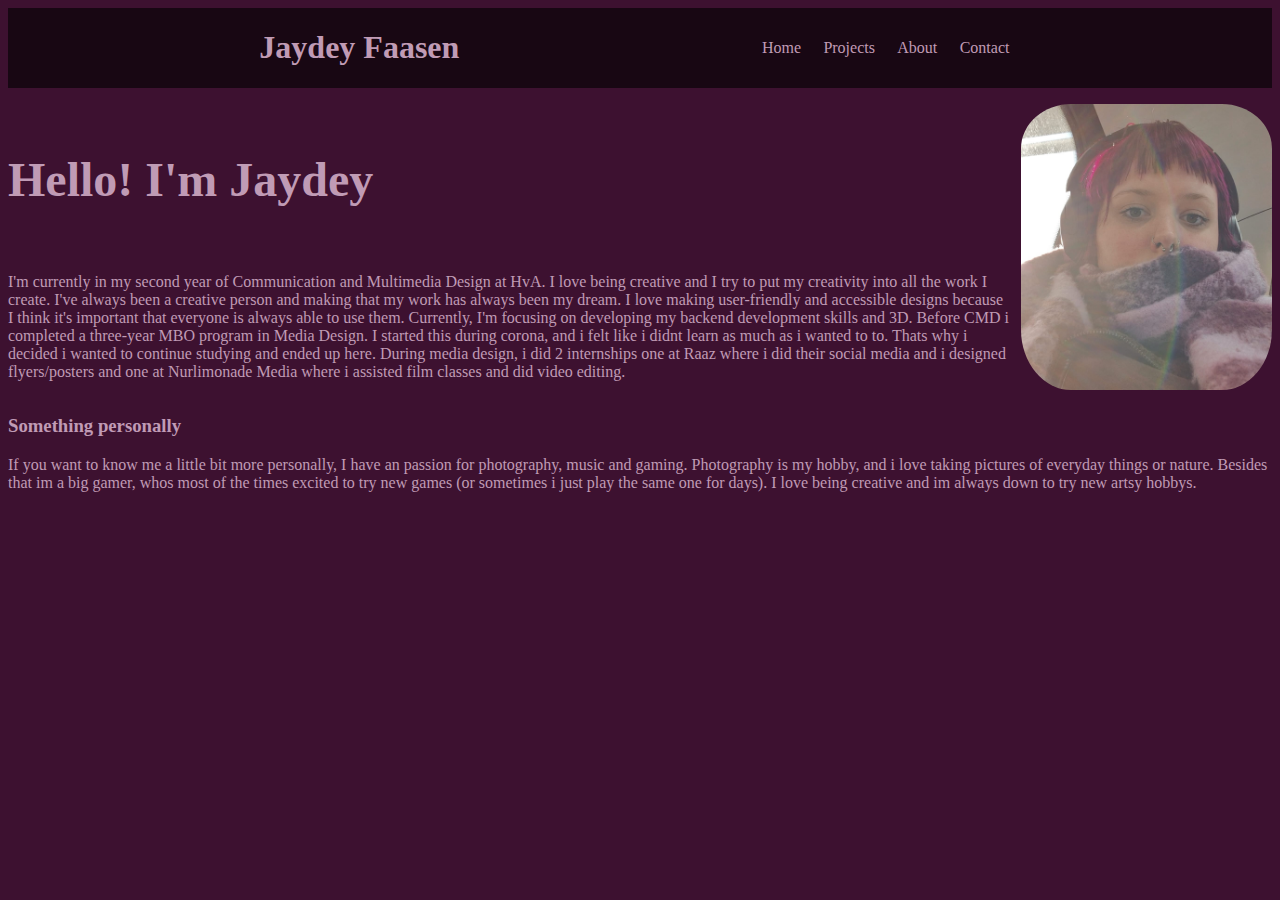
<file: about.html>
<!DOCTYPE html>
<html lang="en">
<head>
    <meta charset="UTF-8">
    <meta name="viewport" content="width=device-width, initial-scale=1.0">
    <title>About me</title>
    <link rel="stylesheet" href="stylesheet/stylesheet.css">
</head>
<body>
    <header>
        <h1>Jaydey Faasen</h1>
        <nav>
            <ul>
                <li><a href="index.html">Home</a></li>
                <li><a href="projects.html">Projects</a></li>
                <li><a href="about.html">About</a></li>
                <li><a href="contact.html">Contact</a></li>
            </ul>
        </nav>
    </header>

    <main class="about">

    
        <!-- <div class="myself">
            <div><h2 class="headerme">Hello! Im Jaydey</h2></div>
            <div><p class="textme">Im currently in my second year of Communication and multimedia design at HvA, before this i studied Graphic Design at ROC Noord, i got my diploma and deciced i wanted to continue studying because i knew i could do more. I love being creative and i try to put my creativity into al the work i create. Ive always been a creative person and making that my work has always been my dream. I love making user friendly and accesible designs, because i think its important that everyone is always able to use them. Currently im focussing on devolping my backend development skills.</p></div>

            <div><img class="imageme" src="images/personal_images/nieuwste_foto.jpg" alt="Picture of myself"></div>
        </div> -->
        <div class="myself">
            <h2 class="headerme">Hello! I'm Jaydey</h2>
            <p class="textme">
                I'm currently in my second year of Communication and Multimedia Design at HvA. I love being creative 
                and I try to put my creativity into all the work I create. 
                I've always been a creative person and making that my work has always been my dream. 
                I love making user-friendly and accessible designs because I think it's important 
                that everyone is always able to use them. Currently, I'm focusing on developing 
                my backend development skills and 3D. Before CMD i completed a three-year MBO program in Media Design. I started this during corona, and i felt like i didnt learn as much as i wanted to to. Thats why i decided i wanted to continue studying and ended up here. During media design, i did 2 internships one at Raaz where i did their social media and i designed flyers/posters and one at Nurlimonade Media where i assisted film classes and did video editing. 
            </p>
            <img class="imageme" src="images/personal_images/nieuwste_foto.jpg" alt="Picture of myself">
        </div>



        <h3>Something personally</h3>
        <p> If you want to know me a little bit more personally, I have an passion for photography, music and gaming. Photography is my hobby, and i love taking pictures of everyday things or nature. Besides that im a big gamer, whos most of the times excited to try new games (or sometimes i just play the same one for days). I love being creative and im always down to try new artsy hobbys. </p>
    </main>

    <footer>

    </footer>
</body>
</html>
</file>
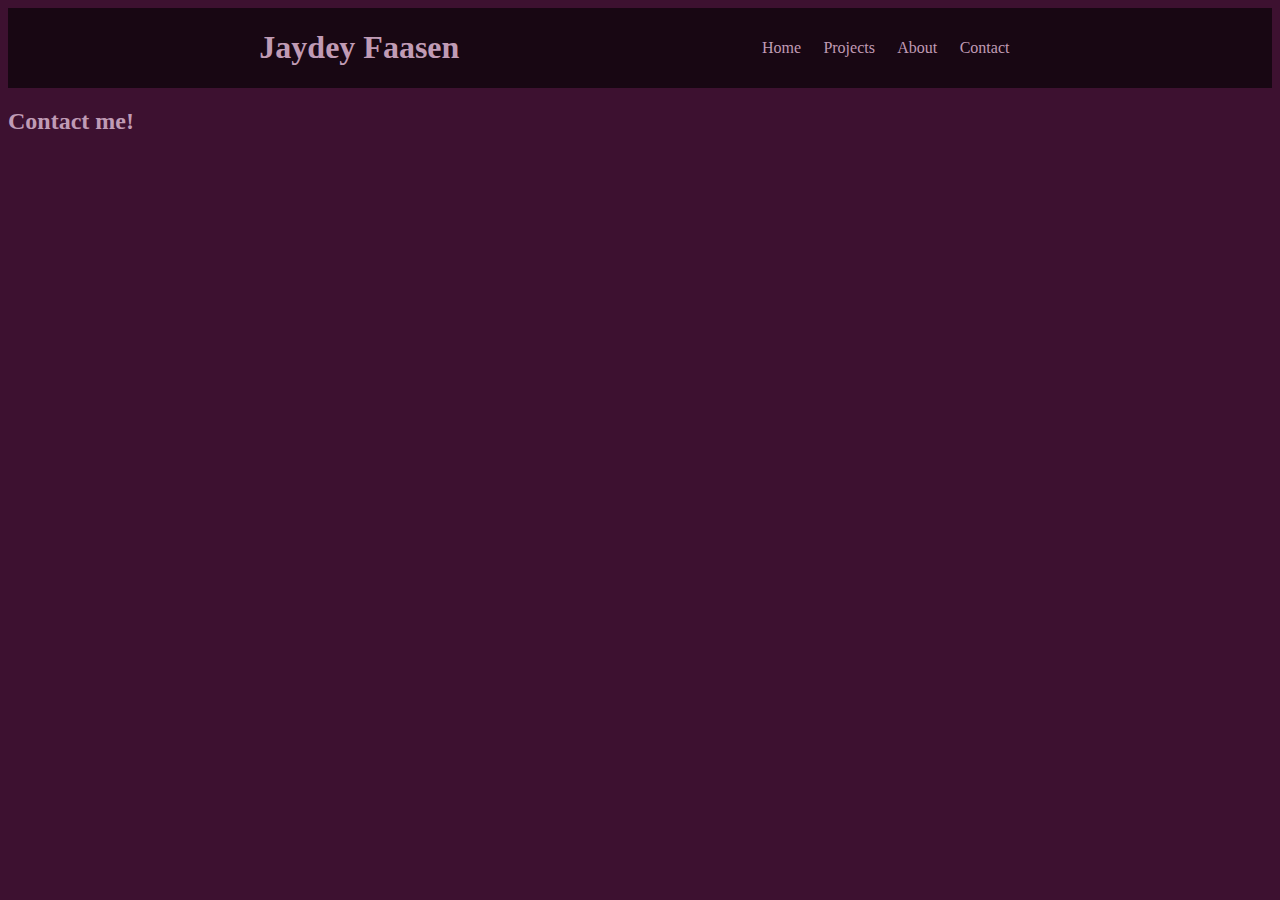
<file: contact.html>
<!DOCTYPE html>
<html lang="en">
<head>
    <meta charset="UTF-8">
    <meta name="viewport" content="width=device-width, initial-scale=1.0">
    <title>Contact me</title>
    <link rel="stylesheet" href="stylesheet/stylesheet.css">
</head>
<body>
    <header>
        <h1>Jaydey Faasen</h1>
        <nav>
            <ul>
                <li><a href="index.html">Home</a></li>
                <li><a href="projects.html">Projects</a></li>
                <li><a href="about.html">About</a></li>
                <li><a href="contact.html">Contact</a></li>
            </ul>
        </nav>
    </header>

    <main class="contact">
        <h2>Contact me!</h2>

    </main>

    <footer>

    </footer>
</body>
</html>
</file>
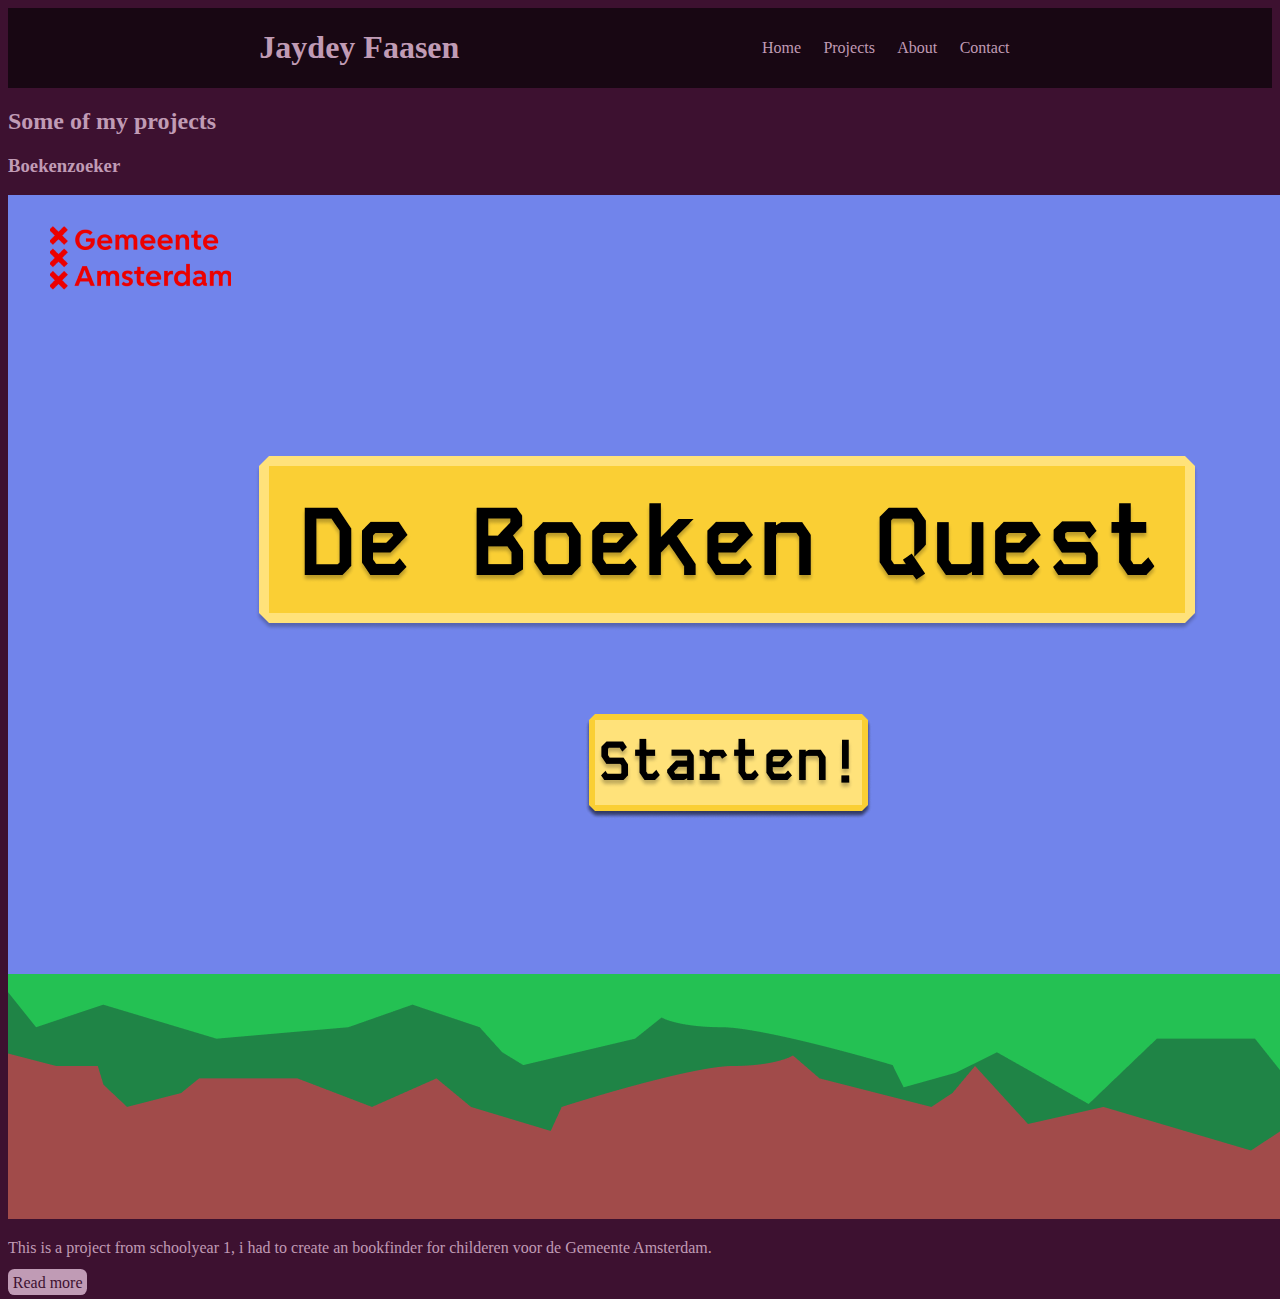
<file: projects.html>
<!DOCTYPE html>
<html lang="en">
<head>
    <meta charset="UTF-8">
    <meta name="viewport" content="width=device-width, initial-scale=1.0">
    <title>projects</title>
    <link rel="stylesheet" href="stylesheet/stylesheet.css">
</head>
<body>
    <header>
        <h1>Jaydey Faasen</h1>
        <nav>
            <ul>
                <li><a href="index.html">Home</a></li>
                <li><a href="projects.html">Projects</a></li>
                <li><a href="about.html">About</a></li>
                <li><a href="contact.html">Contact</a></li>
            </ul>
        </nav>
    </header>

    <main class="projects">
        <h2>Some of my projects</h2>

        <section class="vid">
            <h3>Boekenzoeker</h3>
            <img src="images/projects/vid/zerostate.png" alt="Photo carousel Visual interface design">
            <p>This is a project from schoolyear 1, i had to create an bookfinder for childeren voor de Gemeente Amsterdam.</p>
            <a href="vid.html">Read more</a>
        </section>
        

    </main>

    <footer>
        
    </footer>
</body>
</html>
</file>
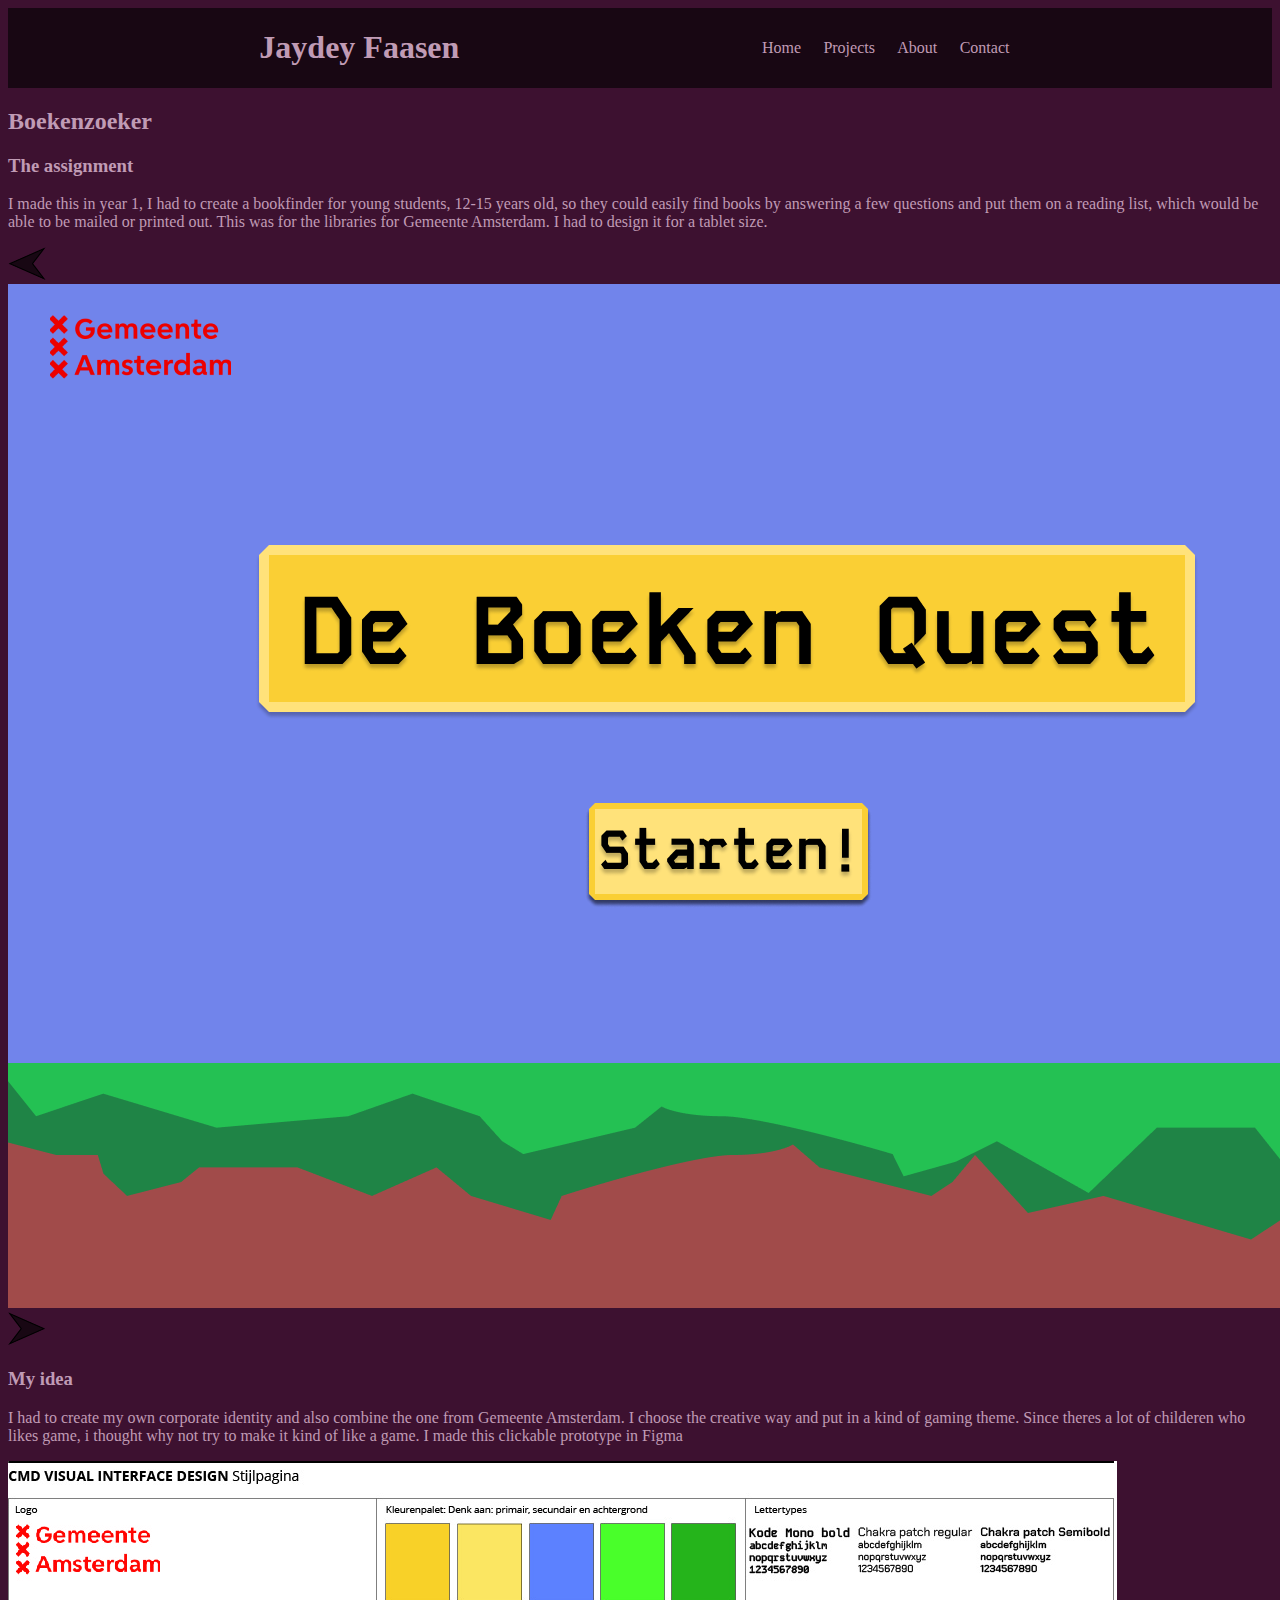
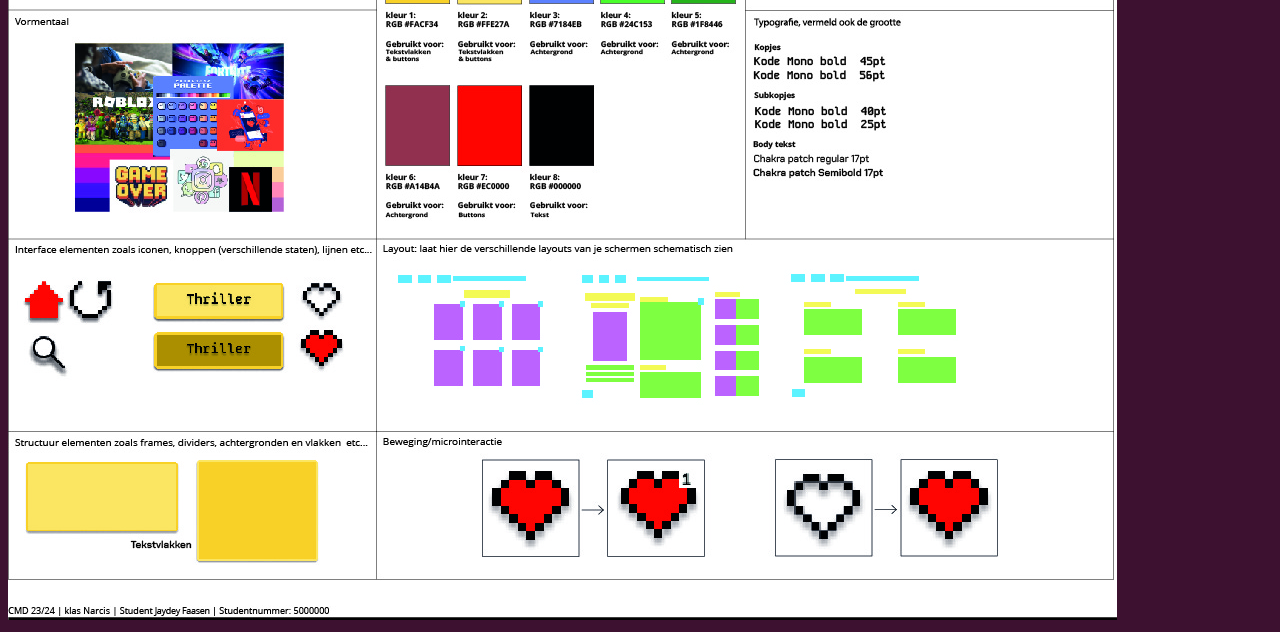
<file: vid.html>
<!DOCTYPE html>
<html lang="en">
<head>
    <meta charset="UTF-8">
    <meta name="viewport" content="width=device-width, initial-scale=1.0">
    <title>Portfolio Jaydey Faasen</title>
    <link rel="stylesheet" href="stylesheet/stylesheet.css">
</head>
<body>
    <header>
        <h1>Jaydey Faasen</h1>
        <nav>
            <ul>
                <li><a href="index.html">Home</a></li>
                <li><a href="projects.html">Projects</a></li>
                <li><a href="about.html">About</a></li>
                <li><a href="contact.html">Contact</a></li>
            </ul>
        </nav>
    </header>

    <main class="visualinterfaced">
        <h2>Boekenzoeker</h2>
        <section>
            <h3>The assignment</h3>
            <p>I made this in year 1, I had to create a bookfinder for young students, 12-15 years old, so they could easily find books by answering a few questions and put them on a reading list, which would be able to be mailed or printed out. This was for the libraries for Gemeente Amsterdam. I had to design it for a tablet size.</p>
            <img src="images/personal_images/back.png" id="backknop" alt="back button"> <!-- Correcte id voor back-knop -->
            <img src="images/projects/vid/zerostate.png" id="boekscherm" alt="Photo carousel Boekenzoeker"> <!-- Correcte id voor boekenscherm -->
            <img src="images/personal_images/next.png" id="nextknop" alt="Next button">
        </section>

        <section>
            <h3>My idea</h3>
            <p> I had to create my own corporate identity and also combine the one from Gemeente Amsterdam. I choose the creative way and put in a kind of gaming theme. Since theres a lot of childeren who likes game, i thought why not try to make it kind of like a game. I made this clickable prototype in Figma</p>
            <img src="images/projects/vid/stijlpagina.jpg" alt="corporate identity page">
        </section>

    </main>
    <footer>

    </footer>
    <script src="projects.js"></script>
</body>
</html>
</file>
<file: stylesheet/stylesheet.css>
body {
    background-color: #3d1130;
    color: #c09bb5;
    width: auto;
}

header{
    display: flex;
    justify-content: space-evenly;
    position: sticky;
    width: 100%;
    background-color: #180713;
    align-items: center;
    backdrop-filter:blur(.25em);
    top: 0;
 }

header nav ul li h1{
    display: flex;
    margin: auto;
    width: 100%;
 }

nav ul{
    display: flex; 
    justify-content: space-around;
    list-style-type: none;
    text-decoration: none;
 }

nav li{
    padding-left: 0.4em;
    padding-right: 0.4em;
 }

header a{
    color: #c09bb5;
    border-radius: 0.4em;
    padding: 0.3em;
    list-style-type: none;
    text-decoration: none;
 }

header a:hover{
    background-color: #c09bb5;
    color: #3d1130;
    transition: 200ms linear 150ms;
 }

main {
   padding: 0 2em, 0, 2em, ;
}

main a {
    list-style-type: none;
    text-decoration: none;
    border-radius: 0.4em;
    padding: 0.3em;
    background-color: #c09bb5;
    color: #3d1130;
 }



main.about section{
   display: flex;
}

main.about img:first-of-type{
   border-radius: 20%;
} 

.headerme {
   padding-top: 0.5em;
   font-size: 3em;
}

.myself {
   display: grid;
   grid-template-columns: 4fr 1fr; 
   gap: 10px;
   align-items: start; 
}

.headerme {
   grid-column: 1 / 1; 
   grid-row: 1 / 1; 
}

.textme {
   grid-column: 1 ; 
   grid-row: 2; 
}

.imageme {
   grid-column: 2 ; 
   grid-row: 1 / 3; 
   width: 100%; 
   height: auto;
   object-fit: cover; 
   border-radius: 10px; 
   padding-top: 1em;
}
</file>
